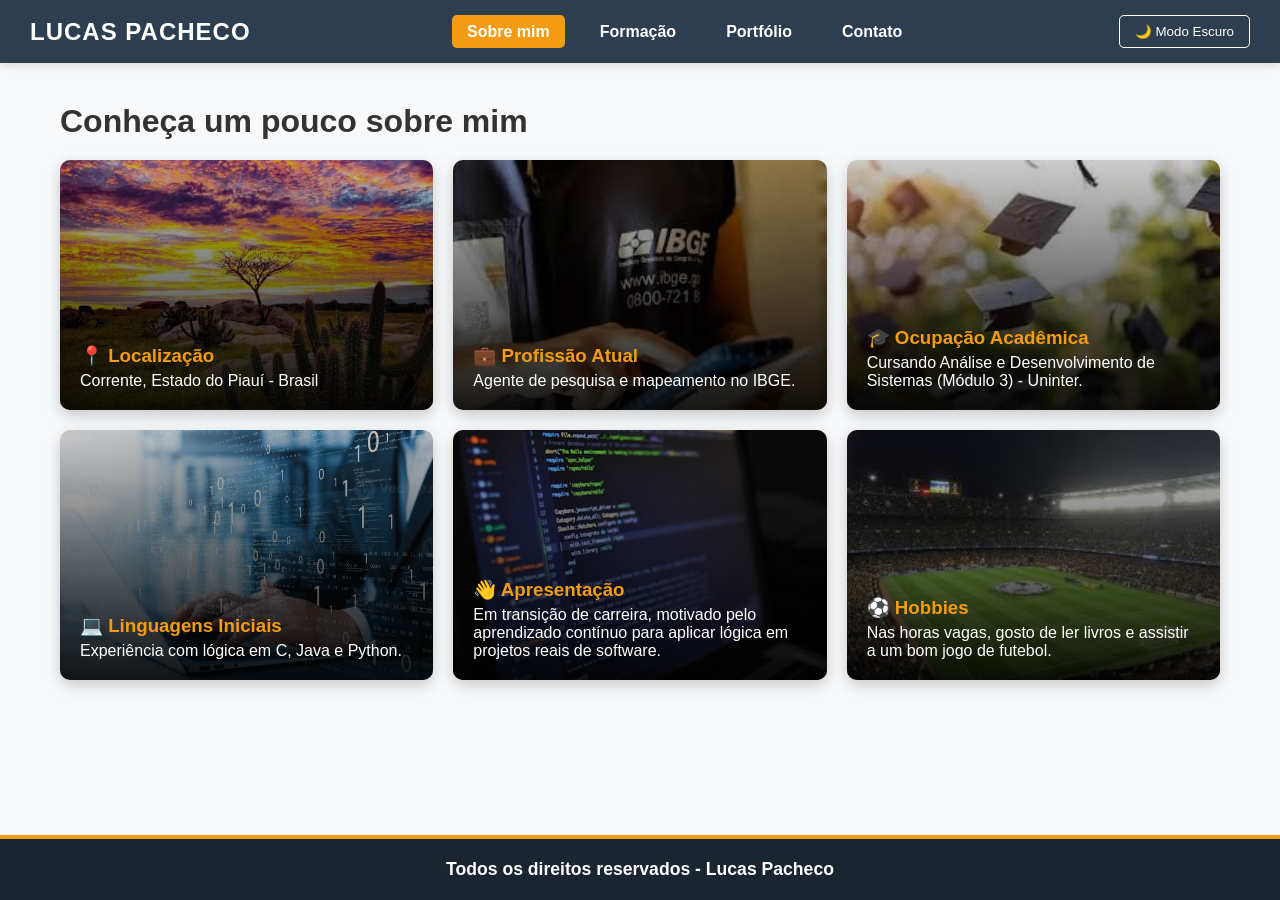
<file: index.html>
<!DOCTYPE html>
<html lang="pt-BR">
<head>
    <meta charset="UTF-8">
    <meta name="viewport" content="width=device-width, initial-scale=1.0">
    <title>Lucas Pacheco - Sobre Mim</title>
    <link rel="stylesheet" href="style.css">
</head>
<body>

    <script>
        if (localStorage.getItem('meuTema') === 'escuro') {
            document.body.classList.add('dark-mode');
        }
    </script>

    <header>
        <div class="logo">Lucas Pacheco</div>
        <nav>
            <ul>
                <li><a href="index.html" class="active">Sobre mim</a></li>
                <li><a href="formacao.html">Formação</a></li>
                <li><a href="portfolio.html">Portfólio</a></li>
                <li><a href="contato.html">Contato</a></li>
            </ul>
        </nav>
        <button id="theme-toggle">🌙 Modo Escuro</button>
    </header>

    <main>
        <h1>Conheça um pouco sobre mim</h1>
        
        <div class="grid-sobre">
            <div class="caixa-tema bg-localizacao">
                <div class="conteudo-caixa">
                    <h3>📍 Localização</h3>
                    <p>Corrente, Estado do Piauí - Brasil</p>
                </div>
            </div>

            <div class="caixa-tema bg-profissao">
                <div class="conteudo-caixa">
                    <h3>💼 Profissão Atual</h3>
                    <p>Agente de pesquisa e mapeamento no IBGE.</p>
                </div>
            </div>

            <div class="caixa-tema bg-academica">
                <div class="conteudo-caixa">
                    <h3>🎓 Ocupação Acadêmica</h3>
                    <p>Cursando Análise e Desenvolvimento de Sistemas (Módulo 3) - Uninter.</p>
                </div>
            </div>

            <div class="caixa-tema bg-linguagens">
                <div class="conteudo-caixa">
                    <h3>💻 Linguagens Iniciais</h3>
                    <p>Experiência com lógica em C, Java e Python.</p>
                </div>
            </div>

            <div class="caixa-tema bg-apresentacao">
                <div class="conteudo-caixa">
                    <h3>👋 Apresentação</h3>
                    <p>Em transição de carreira, motivado pelo aprendizado contínuo para aplicar lógica em projetos reais de software.</p>
                </div>
            </div>

            <div class="caixa-tema bg-hobbies">
                <div class="conteudo-caixa">
                    <h3>⚽ Hobbies</h3>
                    <p>Nas horas vagas, gosto de ler livros e assistir a um bom jogo de futebol.</p>
                </div>
            </div>
        </div>
    </main>

    <footer class="rodape-destaque">
        <p>Todos os direitos reservados - Lucas Pacheco</p>
    </footer>

    <script src="script.js"></script>
</body>
</html>
</file>
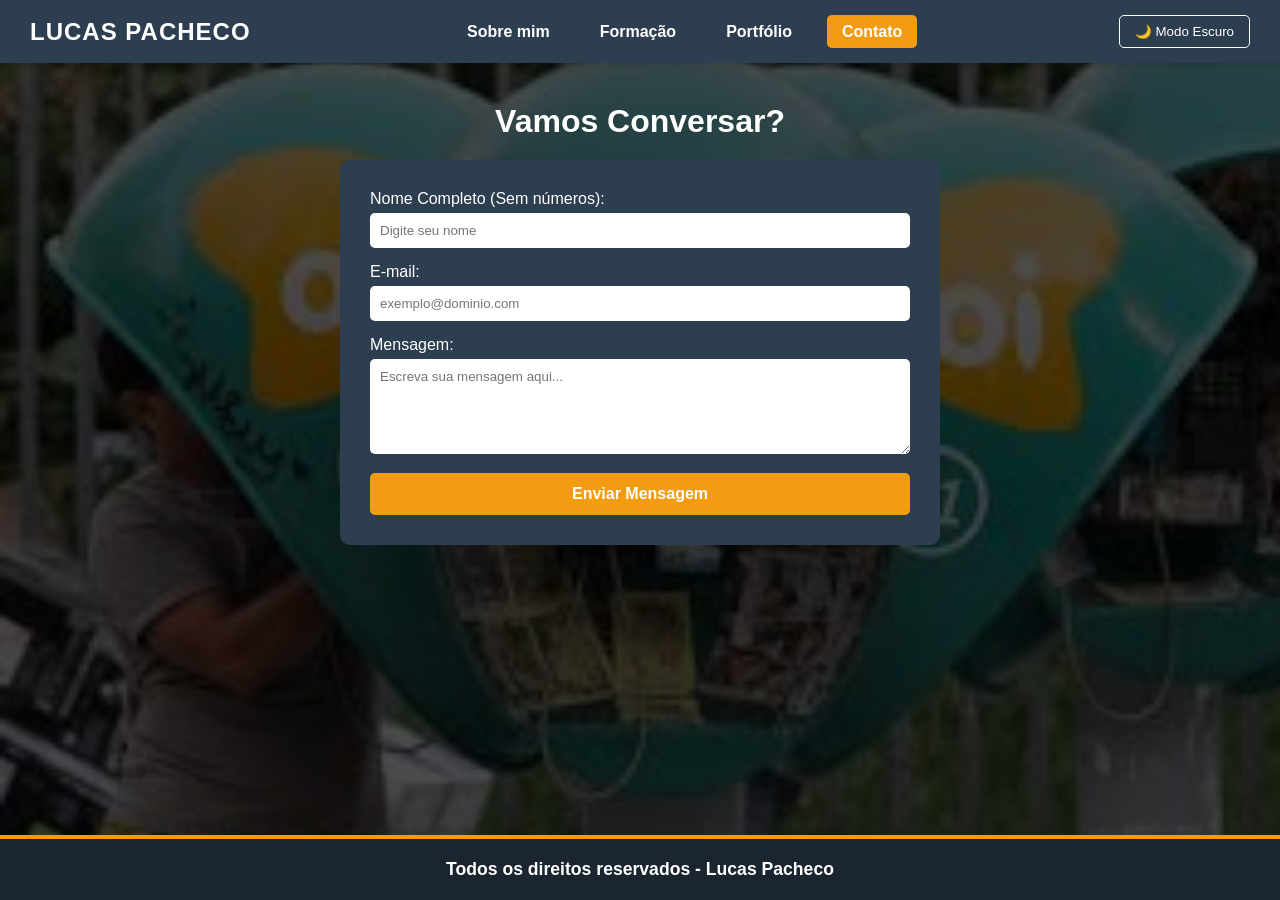
<file: contato.html>
<!DOCTYPE html>
<html lang="pt-BR">
<head>
    <meta charset="UTF-8">
    <meta name="viewport" content="width=device-width, initial-scale=1.0">
    <title>Lucas Pacheco - Contato</title>
    <link rel="stylesheet" href="style.css">
    <style>
        body {
            background-image: linear-gradient(rgba(0,0,0,0.7), rgba(0,0,0,0.7)), url('imagemContato.jpg');
            background-size: cover;
            background-attachment: fixed;
        }
        main h1 { color: white; text-align: center; margin-bottom: 20px;}
    </style>
</head>
<body>

    <script>
        if (localStorage.getItem('meuTema') === 'escuro') {
            document.body.classList.add('dark-mode');
        }
    </script>    

    <header>
        <div class="logo">Lucas Pacheco</div>
        <nav>
            <ul>
                <li><a href="index.html">Sobre mim</a></li>
                <li><a href="formacao.html">Formação</a></li>
                <li><a href="portfolio.html">Portfólio</a></li>
                <li><a href="contato.html" class="active">Contato</a></li>
            </ul>
        </nav>
        <button id="theme-toggle">🌙 Modo Escuro</button>
    </header>

    <main>
        <h1>Vamos Conversar?</h1>
        
        <form id="contactForm" class="form-contato">
            <div class="form-group">
                <label for="nome">Nome Completo (Sem números):</label>
                <input type="text" id="nome" placeholder="Digite seu nome">
            </div>

            <div class="form-group">
                <label for="email">E-mail:</label>
                <input type="email" id="email" placeholder="exemplo@dominio.com">
            </div>

            <div class="form-group">
                <label for="mensagem">Mensagem:</label>
                <textarea id="mensagem" rows="5" placeholder="Escreva sua mensagem aqui..."></textarea>
            </div>

            <button type="submit" class="btn-enviar">Enviar Mensagem</button>
        </form>

        <div id="modalSucesso" class="modal">
            <div class="modal-conteudo">
                <h2>✅ Sucesso!</h2>
                <p>Sua mensagem foi validada e simulada com sucesso.</p>
                <button id="fecharModal">Fechar</button>
            </div>
        </div>
    </main>

    <footer class="rodape-destaque">
        <p>Todos os direitos reservados - Lucas Pacheco</p>
    </footer>

    <script src="script.js"></script>
</body>
</html>
</file>
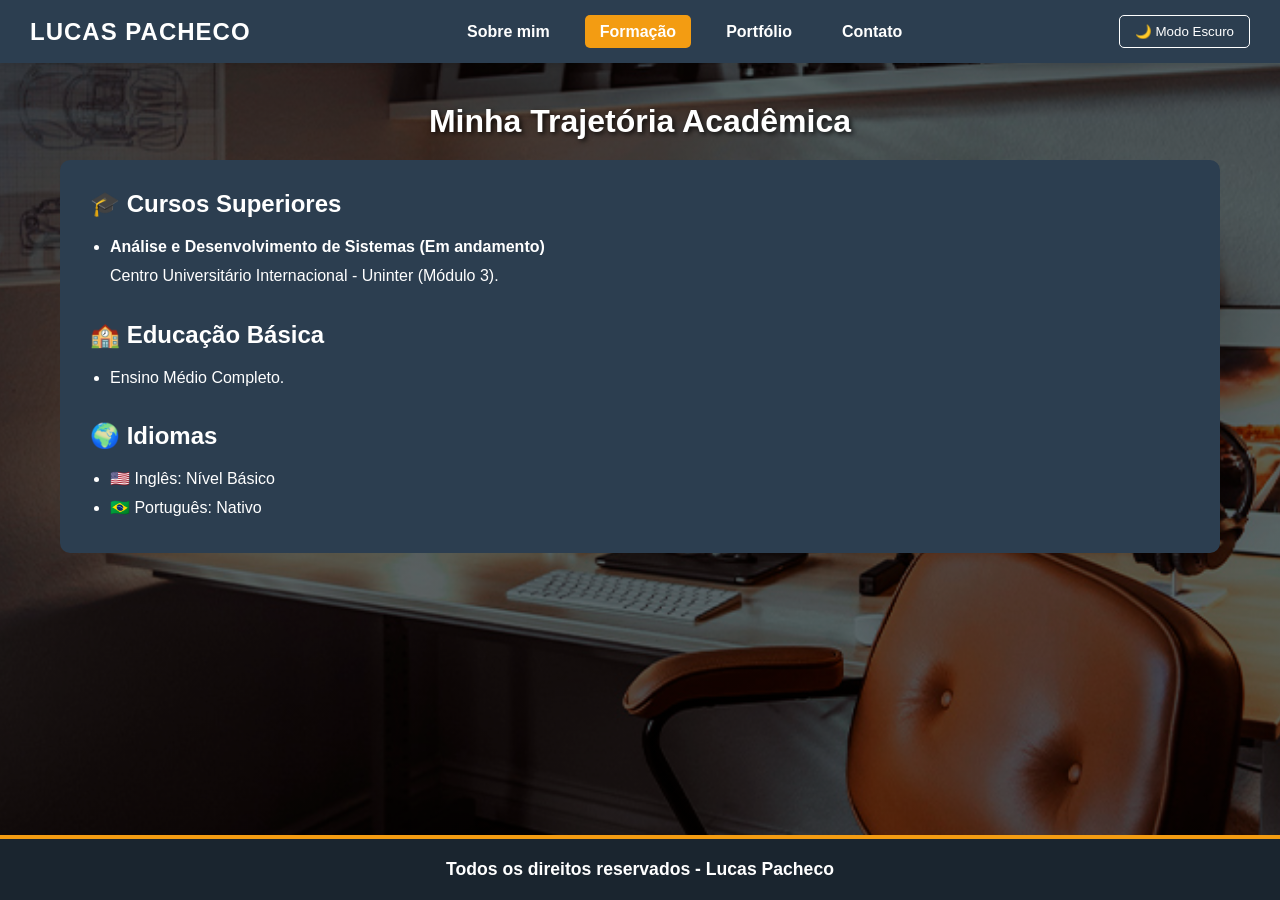
<file: formacao.html>
<!DOCTYPE html>
<html lang="pt-BR">
<head>
    <meta charset="UTF-8">
    <meta name="viewport" content="width=device-width, initial-scale=1.0">
    <title>Lucas Pacheco - Formação</title>
    <link rel="stylesheet" href="style.css">
    <style>
        body {
            
            background-image: linear-gradient(rgba(0,0,0,0.6), rgba(0,0,0,0.6)), url('estudos.jpg');
            background-size: cover; /* Faz a imagem cobrir a tela toda */
            background-position: center; /* Centraliza a imagem */
            background-attachment: fixed; /* Deixa a imagem parada quando você rola a página para baixo */
        }
        
        /* Deixa o título principal branco para contrastar com a imagem de fundo */
        main h1 { 
            color: white; 
            text-align: center; 
            margin-bottom: 20px;
            text-shadow: 2px 2px 5px rgba(0,0,0,0.8); /* Dá uma sombrinha no texto para destacar mais */
        }
    </style>
</head>
<body>

    <script>
        if (localStorage.getItem('meuTema') === 'escuro') {
            document.body.classList.add('dark-mode');
        }
    </script>

    <header>
        <div class="logo">Lucas Pacheco</div>
        <nav>
            <ul>
                <li><a href="index.html">Sobre mim</a></li>
                <li><a href="formacao.html" class="active">Formação</a></li>
                <li><a href="portfolio.html">Portfólio</a></li>
                <li><a href="contato.html">Contato</a></li>
            </ul>
        </nav>
        <button id="theme-toggle">🌙 Modo Escuro</button>
    </header>

    <main>
        <h1>Minha Trajetória Acadêmica</h1>
        
        <div style="background: var(--cor-primaria); padding: 30px; border-radius: 10px; color: white; margin-top: 20px;">
            <h2>🎓 Cursos Superiores</h2>
            <ul style="margin-left: 20px; margin-top: 15px; line-height: 1.8;">
                <li><strong>Análise e Desenvolvimento de Sistemas (Em andamento)</strong><br> Centro Universitário Internacional - Uninter (Módulo 3).</li>
            </ul>

            <h2 style="margin-top: 30px;">🏫 Educação Básica</h2>
            <ul style="margin-left: 20px; margin-top: 15px; line-height: 1.8;">
                <li>Ensino Médio Completo.</li>
            </ul>

            <h2 style="margin-top: 30px;">🌍 Idiomas</h2>
            <ul style="margin-left: 20px; margin-top: 15px; line-height: 1.8;">
                <li>🇺🇸 Inglês: Nível Básico</li>
                <li>🇧🇷 Português: Nativo</li>
            </ul>
        </div>
    </main>

    <footer class="rodape-destaque">
        <p>Todos os direitos reservados - Lucas Pacheco</p>
    </footer>

    <script src="script.js"></script>
</body>
</html>
</file>
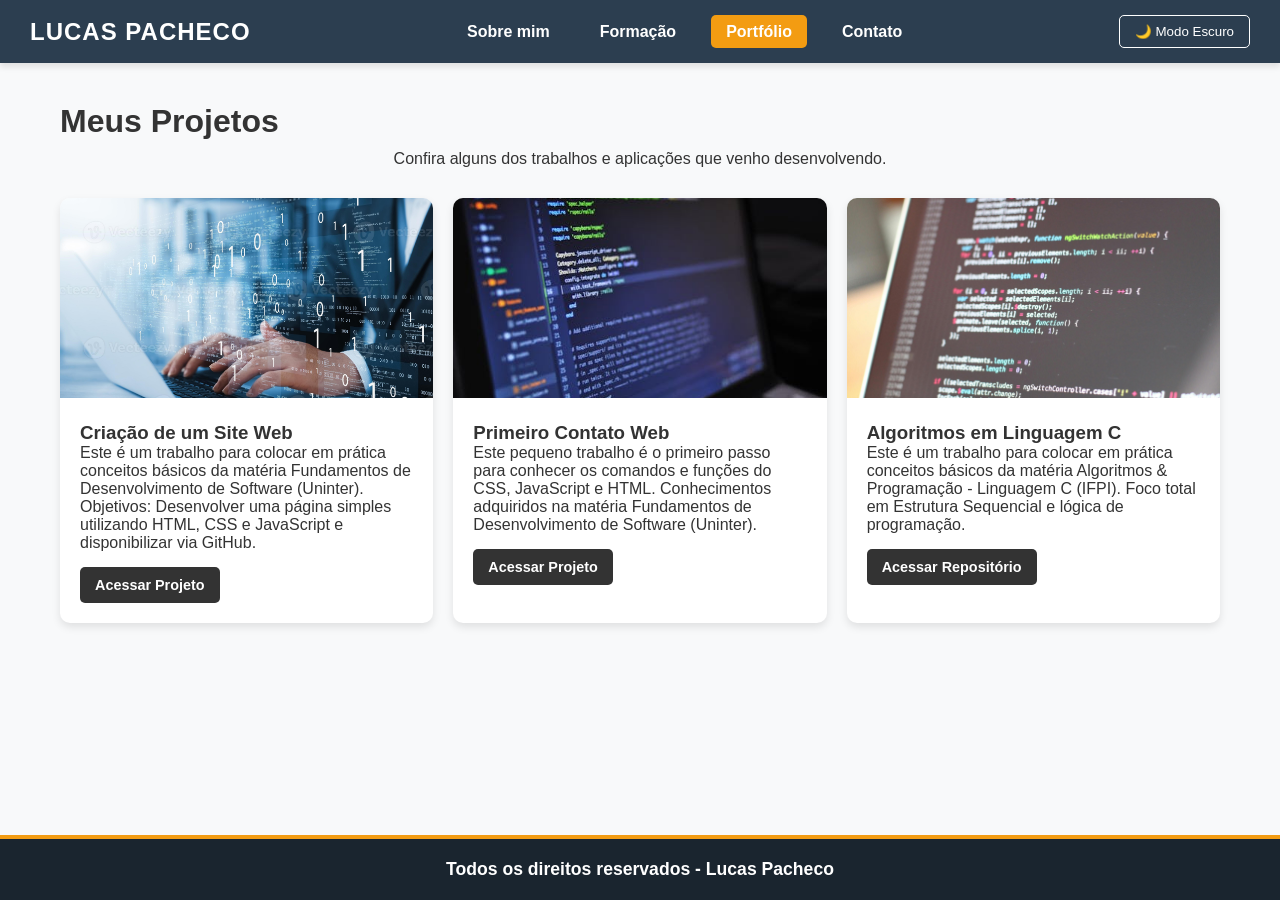
<file: portfolio.html>
<!DOCTYPE html>
<html lang="pt-BR">
<head>
    <meta charset="UTF-8">
    <meta name="viewport" content="width=device-width, initial-scale=1.0">
    <title>Lucas Pacheco - Portfólio</title>
    <link rel="stylesheet" href="style.css">
    <style>
        /* Estilos específicos para os cartões de portfólio */
        .grid-portfolio {
            display: grid;
            grid-template-columns: repeat(auto-fit, minmax(300px, 1fr));
            gap: 20px;
            margin-top: 30px;
        }
        .cartao-projeto {
            background: white;
            border-radius: 10px;
            overflow: hidden;
            box-shadow: 0 4px 8px rgba(0,0,0,0.1);
            color: #333;
        }
        .cartao-projeto img {
            width: 100%;
            height: 200px;
            object-fit: cover;
        }
        .info-projeto {
            padding: 20px;
        }
        body.dark-mode .cartao-projeto {
            background: var(--cor-primaria);
            color: white;
        }
        
        /* =========================================
           ESTILO DOS BOTÕES DE PROJETO
           ========================================= */
        .btn-projeto {
            display: inline-block;
            margin-top: 15px;
            padding: 10px 15px;
            background-color: #333; /* Cor do botão no modo claro */
            color: white;
            text-decoration: none;
            border-radius: 5px;
            font-weight: bold;
            font-size: 0.9rem;
            transition: background-color 0.3s ease;
        }

        .btn-projeto:hover {
            background-color: #555; 
        }

        /* Cor do botão quando o Modo Escuro está ativado */
        body.dark-mode .btn-projeto {
            background-color: white;
            color: var(--cor-primaria);
        }

        body.dark-mode .btn-projeto:hover {
            background-color: #ddd;
        }

    </style>
</head>
<body>

    <script>
        if (localStorage.getItem('meuTema') === 'escuro') {
            document.body.classList.add('dark-mode');
        }
    </script>

    <header>
        <div class="logo">Lucas Pacheco</div>
        <nav>
            <ul>
                <li><a href="index.html">Sobre mim</a></li>
                <li><a href="formacao.html">Formação</a></li>
                <li><a href="portfolio.html" class="active">Portfólio</a></li>
                <li><a href="contato.html">Contato</a></li>
            </ul>
        </nav>
        <button id="theme-toggle">🌙 Modo Escuro</button>
    </header>

   <main>
        <h1>Meus Projetos</h1>
        <p style="text-align: center; margin-top: 10px;">Confira alguns dos trabalhos e aplicações que venho desenvolvendo.</p>
        
        <div class="grid-portfolio">
            
            <div class="cartao-projeto">
                <img src="ImagemPortfolio.jpg" alt="Projeto FDS Web">
                <div class="info-projeto">
                    <h3>Criação de um Site Web</h3>
                    <p>Este é um trabalho para colocar em prática conceitos básicos da matéria Fundamentos de Desenvolvimento de Software (Uninter). Objetivos: Desenvolver uma página simples utilizando HTML, CSS e JavaScript e disponibilizar via GitHub.</p>
                    <a href="https://luks125777.github.io/fds.uninter/" target="_blank" class="btn-projeto">Acessar Projeto</a>
                </div>
            </div>

            <div class="cartao-projeto">
                <img src="ImagemPortfolio_2.jpeg" alt="Primeiro contato CSS/HTML/JS">
                <div class="info-projeto">
                    <h3>Primeiro Contato Web</h3>
                    <p>Este pequeno trabalho é o primeiro passo para conhecer os comandos e funções do CSS, JavaScript e HTML. Conhecimentos adquiridos na matéria Fundamentos de Desenvolvimento de Software (Uninter).</p>
                    <a href="https://luks125777.github.io/Index.html/" target="_blank" class="btn-projeto">Acessar Projeto</a>
                </div>
            </div>

            <div class="cartao-projeto">
                <img src="ImagemPortfolio_3.jpg" alt="Projeto Linguagem C">
                <div class="info-projeto">
                    <h3>Algoritmos em Linguagem C</h3>
                    <p>Este é um trabalho para colocar em prática conceitos básicos da matéria Algoritmos & Programação - Linguagem C (IFPI). Foco total em Estrutura Sequencial e lógica de programação.</p>
                    <a href="https://github.com/LUks125777/linguagem-c-Lista-01-Estrutura-Seguencial-" target="_blank" class="btn-projeto">Acessar Repositório</a>
                </div>
            </div>

        </div>
    </main>

    <footer class="rodape-destaque">
        <p>Todos os direitos reservados - Lucas Pacheco</p>
    </footer>

    <script src="script.js"></script>
</body>
</html>
</file>
<file: style.css>
/* =========================================
   CONFIGURAÇÕES GERAIS E VARIÁVEIS
   ========================================= */
:root {
    --cor-primaria: #2c3e50;
    --cor-secundaria: #f39c12; 
    --cor-fundo: #f8f9fa;
    --cor-texto: #333;
    --cor-rodape: #1a252f;
}

body.dark-mode {
    --cor-fundo: #121212;
    --cor-texto: #e0e0e0;
    --cor-primaria: #1f2a36;
}

* {
    margin: 0;
    padding: 0;
    box-sizing: border-box;
    font-family: 'Segoe UI', Tahoma, Geneva, Verdana, sans-serif;
}

body {
    background-color: var(--cor-fundo);
    color: var(--cor-texto);
    transition: all 0.3s ease;
    display: flex;
    flex-direction: column;
    min-height: 100vh; 
}

/* =========================================
   CABEÇALHO E NAVEGAÇÃO
   ========================================= */
header {
    background-color: var(--cor-primaria);
    padding: 15px 30px;
    display: flex;
    justify-content: space-between;
    align-items: center;
    box-shadow: 0 4px 6px rgba(0,0,0,0.1);
}

/* Estilo específico para o nome 'Lucas Pacheco' no topo */
.logo {
    color: white; 
    font-size: 1.5em; 
    font-weight: bold; 
    text-transform: uppercase; 
    letter-spacing: 1px; 
}


nav ul {
    list-style: none;
    display: flex;
    gap: 20px;
}

nav a {
    color: white;
    text-decoration: none;
    font-weight: bold;
    padding: 8px 15px;
    border-radius: 5px;
    transition: background 0.3s;
}

nav a:hover, nav a.active {
    background-color: var(--cor-secundaria);
}

#theme-toggle {
    background: none;
    border: 1px solid white;
    color: white;
    padding: 8px 15px;
    cursor: pointer;
    border-radius: 5px;
}

/* =========================================
   PÁGINA SOBRE MIM - GRID DE CAIXAS
   ========================================= */
main {
    flex: 1; 
    padding: 40px 20px;
    max-width: 1200px;
    margin: 0 auto;
    width: 100%;
}

.grid-sobre {
    display: grid;
    grid-template-columns: repeat(auto-fit, minmax(300px, 1fr));
    gap: 20px;
    margin-top: 20px;
}

.caixa-tema {
    position: relative;
    height: 250px;
    border-radius: 10px;
    overflow: hidden;
    display: flex;
    align-items: flex-end;
    box-shadow: 0 5px 15px rgba(0,0,0,0.2);
    transition: transform 0.3s;
}

.caixa-tema:hover {
    transform: translateY(-10px); /* Efeito de pular ao passar o mouse */
}

/* Camada escura sobre as imagens para o texto aparecer */
.caixa-tema::before {
    content: "";
    position: absolute;
    top: 0; left: 0; width: 100%; height: 100%;
    background: linear-gradient(to top, rgba(0,0,0,0.9), rgba(0,0,0,0.2));
    z-index: 1;
}

.conteudo-caixa {
    position: relative;
    z-index: 2;
    padding: 20px;
    color: white;
}

.conteudo-caixa h3 {
    color: var(--cor-secundaria);
    margin-bottom: 5px;
}

/* Configuração dos Fundos */
.bg-localizacao { background: url('piauiCertao.jpg') center/cover; }
.bg-profissao { background: url('ibge.jpg') center/cover; }
.bg-academica { background: url('imagemFormacao_1.jpg') center/cover; }
.bg-linguagens { background: url('ImagemPortfolio.jpg') center/cover; }
.bg-apresentacao { background: url('ImagemPortfolio_2.jpeg') center/cover; }
.bg-hobbies { background: url('fut.jpg') center/cover; }

/* =========================================
   FORMULÁRIO DE CONTATO E MODAL
   ========================================= */
.form-contato {
    max-width: 600px;
    margin: 0 auto;
    background: var(--cor-primaria);
    padding: 30px;
    border-radius: 10px;
    color: white;
}

.form-group {
    margin-bottom: 15px;
}

.form-group label {
    display: block;
    margin-bottom: 5px;
}

.form-group input, .form-group textarea {
    width: 100%;
    padding: 10px;
    border-radius: 5px;
    border: none;
}

.btn-enviar {
    background: var(--cor-secundaria);
    color: white;
    border: none;
    padding: 12px 20px;
    font-size: 16px;
    border-radius: 5px;
    cursor: pointer;
    width: 100%;
    font-weight: bold;
}

/* Caixa Modal (Oculta por padrão) */
.modal {
    display: none; 
    position: fixed;
    top: 0; left: 0; width: 100%; height: 100%;
    background: rgba(0,0,0,0.7);
    justify-content: center;
    align-items: center;
    z-index: 1000;
}

.modal-conteudo {
    background: white;
    padding: 40px;
    border-radius: 10px;
    text-align: center;
    color: #333;
}

.modal-conteudo button {
    margin-top: 20px;
    padding: 10px 20px;
    background: var(--cor-primaria);
    color: white;
    border: none;
    cursor: pointer;
}

/* =========================================
   RODAPÉ EM DESTAQUE
   ========================================= */
.rodape-destaque {
    background-color: var(--cor-rodape);
    color: white;
    text-align: center;
    padding: 20px;
    font-size: 1.1em;
    font-weight: bold;
    border-top: 4px solid var(--cor-secundaria);
}
</file>
